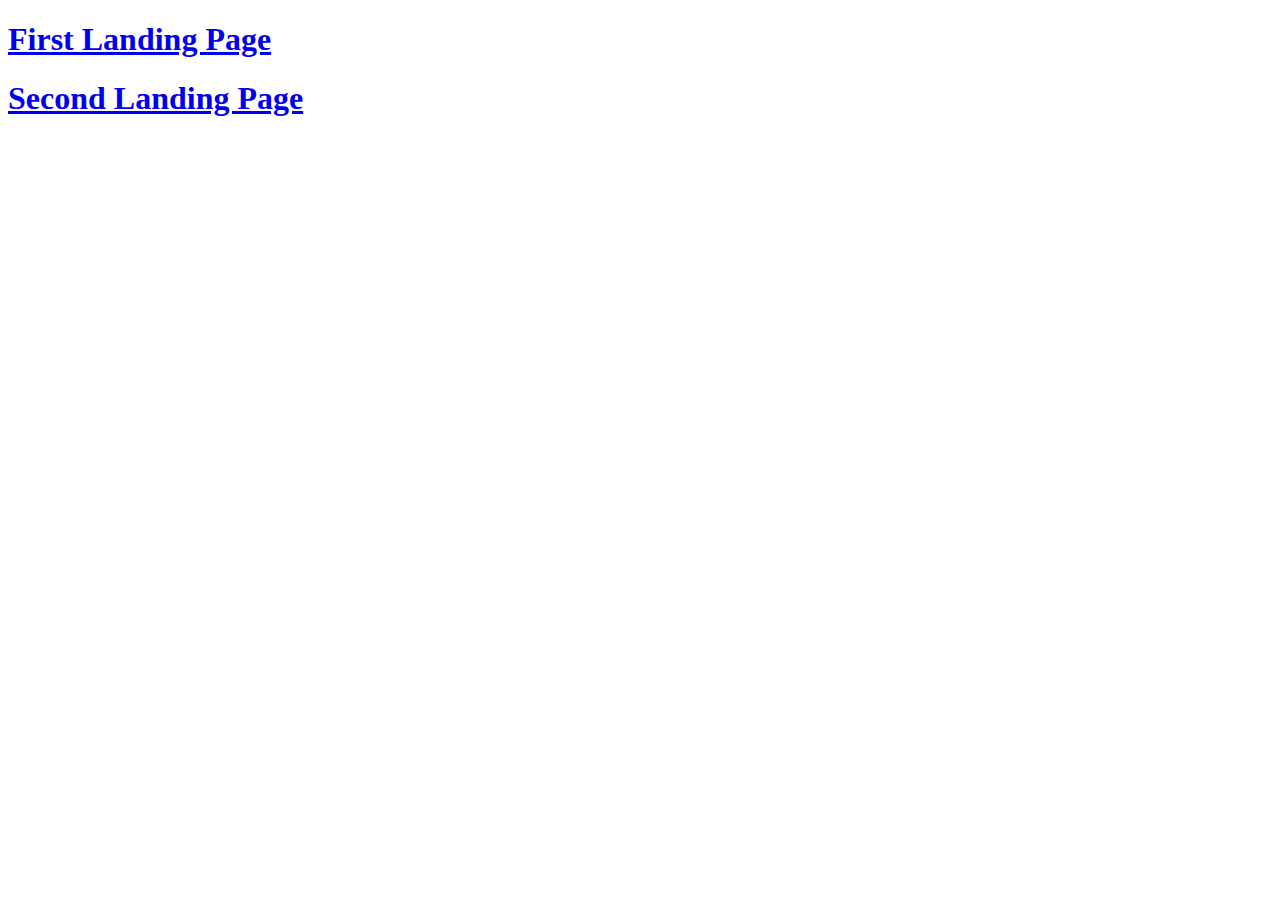
<file: index.html>
<!DOCTYPE html>
<html lang="en">

<head>
    <meta charset="UTF-8">
    <meta name="viewport" content="width=device-width, initial-scale=1.0">
    <title>Landing Pages</title>
</head>

<body>
    <a href="./01/index.html">
        <h1>First Landing Page</h1>
    </a>
    <!-- <a href="./02/index.html">
        <h1>Second Landing Page</h1>
    </a> -->
    <a href="./03/index.html">
        <h1>Second Landing Page</h1>
    </a>
</body>

</html>
</file>
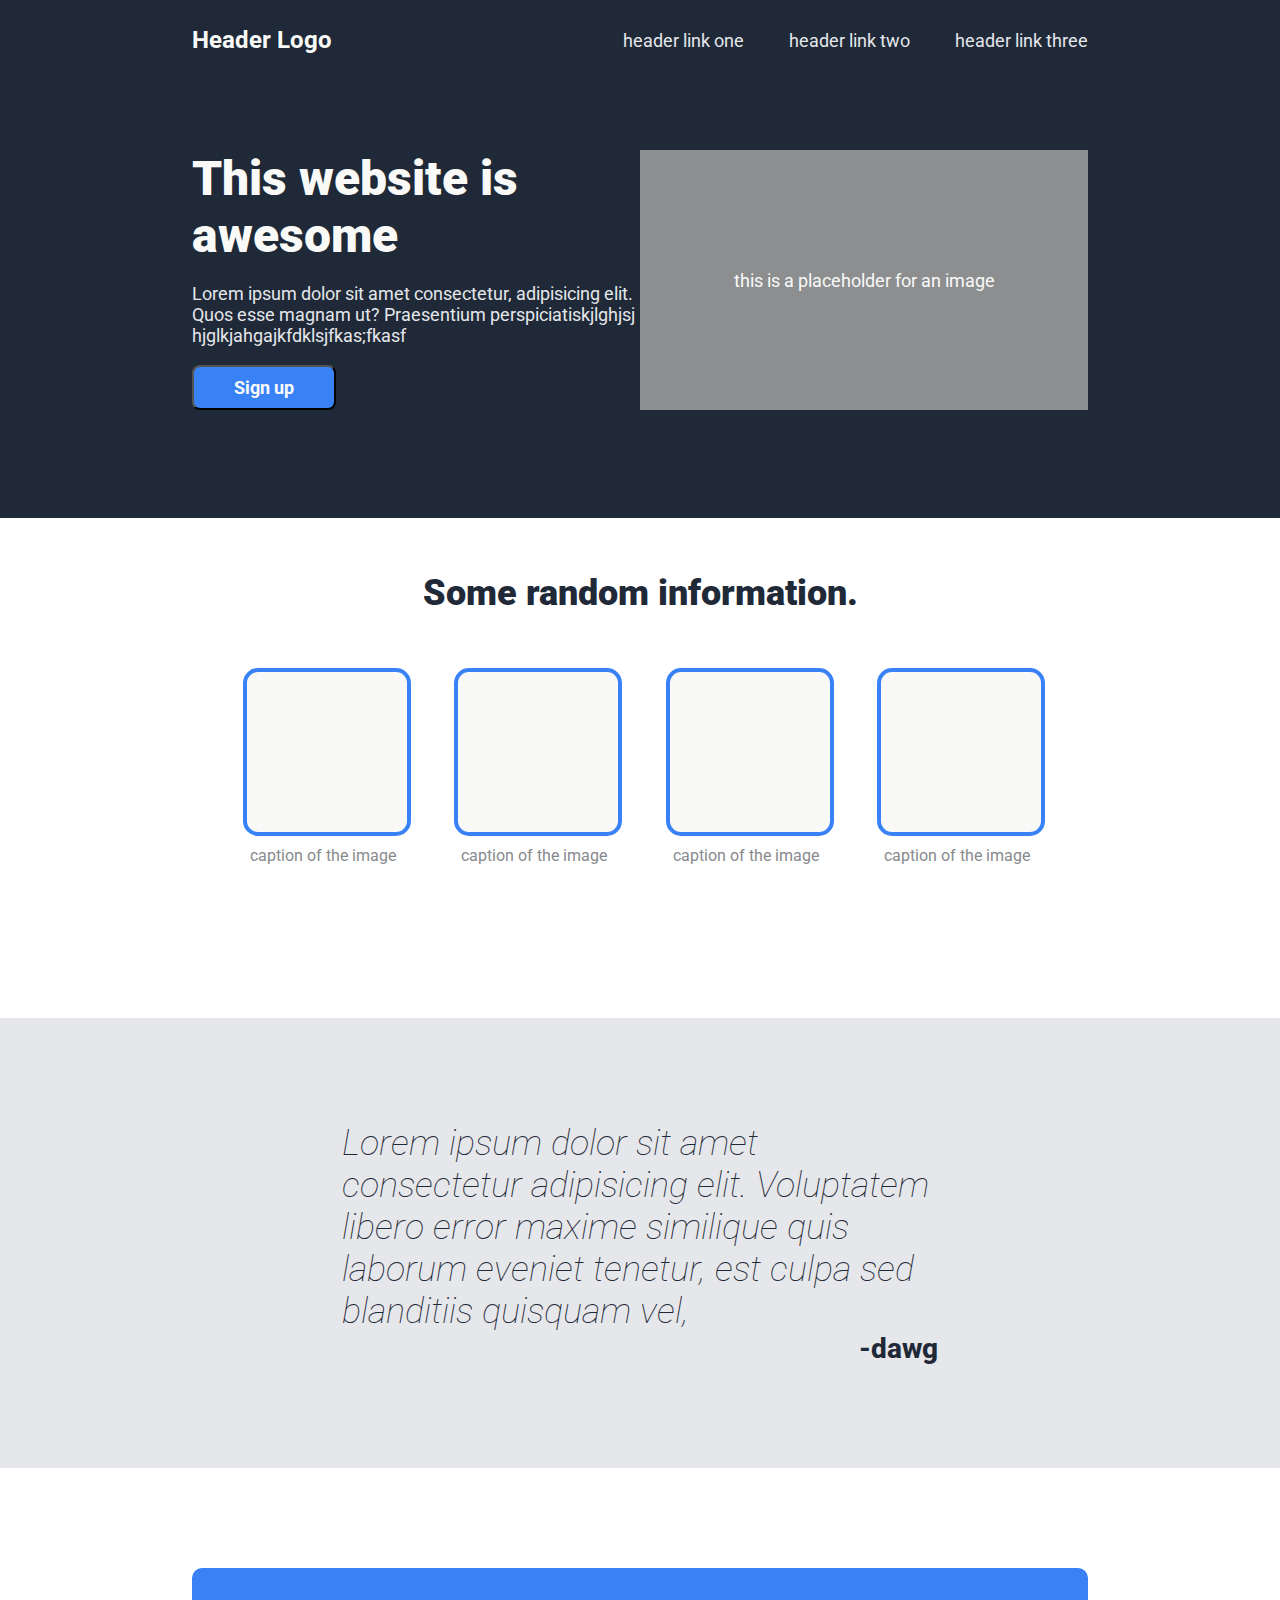
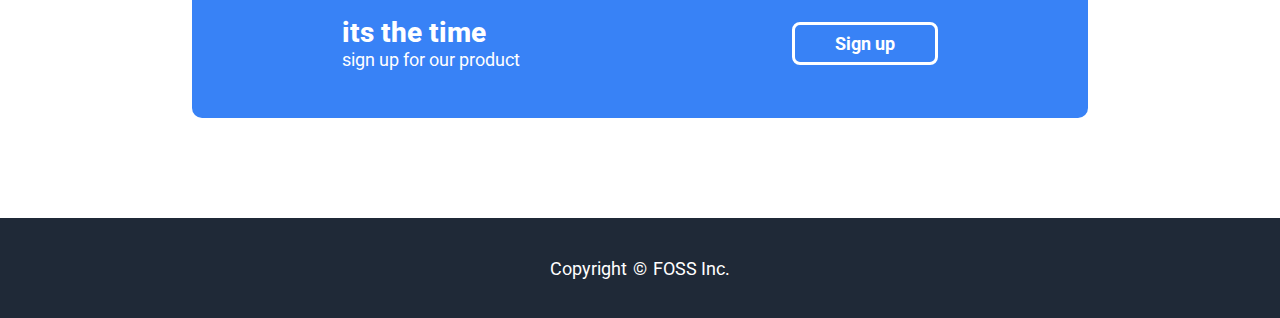
<file: 01/index.html>
<!DOCTYPE html>
<html lang="en">

<head>
    <meta charset="UTF-8">
    <meta name="viewport" content="width=device-width, initial-scale=1.0">
    <title>01</title>

    <link rel="stylesheet" href="styles.css">

    <link rel="preconnect" href="https://fonts.googleapis.com">
    <link rel="preconnect" href="https://fonts.gstatic.com" crossorigin>
    <link href="https://fonts.googleapis.com/css2?family=Roboto&display=swap" rel="stylesheet">
</head>

<body>

    <div class="header">
        <div class="header-logo">
            Header Logo
        </div>
        <div class="header-links">
            <div class="link-one">
                header link one
            </div>
            <div class="link-two">
                header link two
            </div>
            <div class="link-three">
                header link three
            </div>
        </div>
    </div>

    <div class="hero">
        <div class="hero-information">
            <div class="heading">
                This website is awesome
            </div>
            <div class="details">
                Lorem ipsum dolor sit amet consectetur, adipisicing elit. Quos esse magnam ut? Praesentium
                perspiciatiskjlghjsj hjglkjahgajkfdklsjfkas;fkasf
            </div>
            <div class="btn">
                <button type="button">Sign up</button>
            </div>
        </div>
        <div class="hero-image">
            this is a placeholder for an image
        </div>
    </div>

    <div class="information">
        <div class="information-heading">
            Some random information.
        </div>
        <div class="information-data">
            <div class="info-image-caption-box">
                <div class="info-image">

                </div>
                <div class="info-caption">
                    caption of the image
                </div>
            </div>
            <div class="info-image-caption-box">
                <div class="info-image">

                </div>
                <div class="info-caption">
                    caption of the image
                </div>
            </div>
            <div class="info-image-caption-box">
                <div class="info-image">

                </div>
                <div class="info-caption">
                    caption of the image
                </div>
            </div>
            <div class="info-image-caption-box">
                <div class="info-image">

                </div>
                <div class="info-caption">
                    caption of the image
                </div>
            </div>
        </div>
    </div>

    <div class="quote">
        <div class="quote-outerbox">
            <div class="quote-quote">
                Lorem ipsum dolor sit amet consectetur adipisicing elit. Voluptatem libero error maxime similique quis
                laborum eveniet tenetur, est culpa sed blanditiis quisquam vel,
            </div>
            <div class="quote-author">
                -dawg
            </div>
        </div>
    </div>

    <div class="signup">
        <div class="signup-inside-box">
            <div class="signup-info">
                <div class="signup-info-heading">
                    its the time
                </div>
                <div class="signup-info-data">
                    sign up for our product
                </div>
            </div>
            <div class="signup-btn">
                <button>Sign up</button>
            </div>
        </div>
    </div>

    <div class="footer">
        Copyright <span>&#169;</span> FOSS Inc.
    </div>

</body>

</html>
</file>
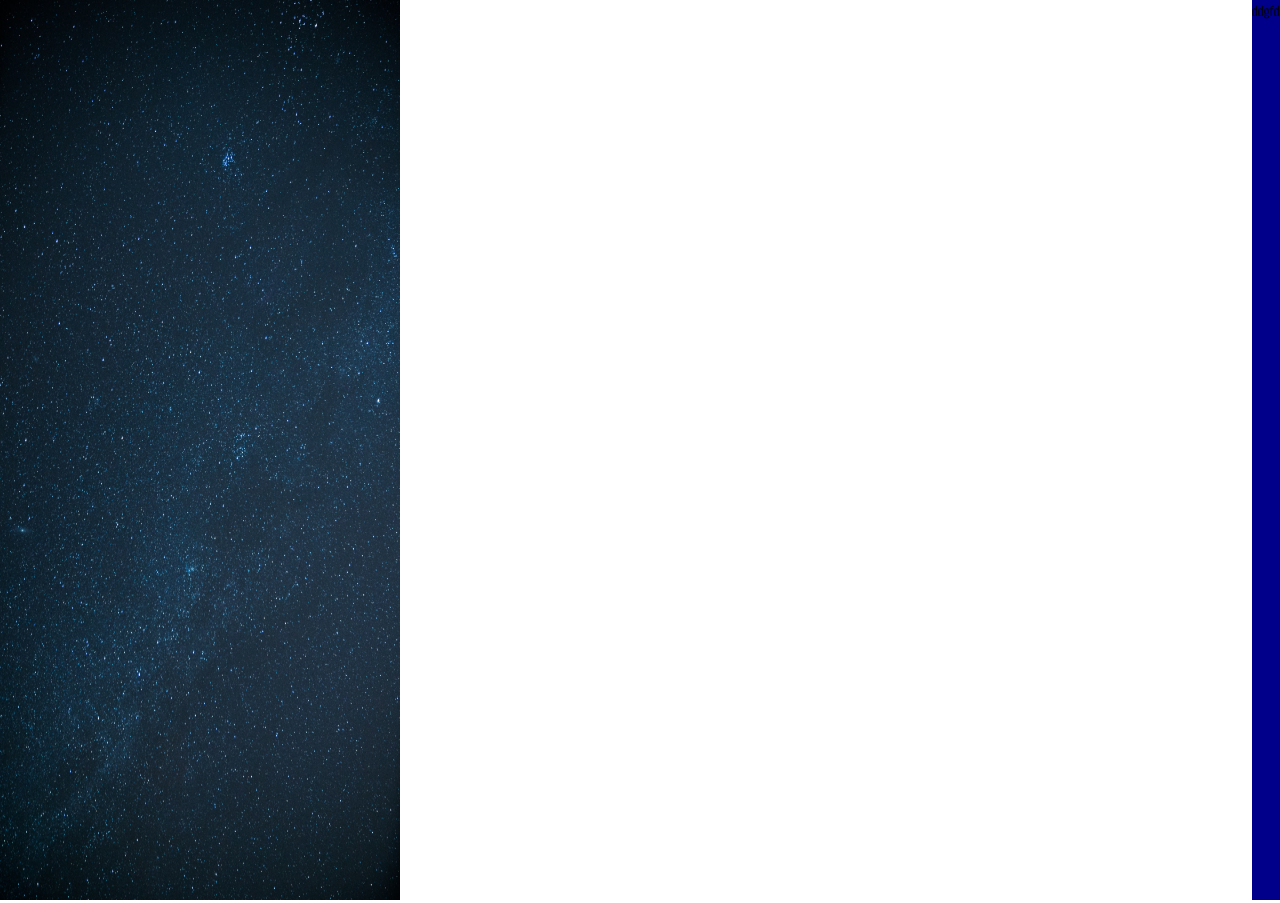
<file: 02/index.html>
<!DOCTYPE html>
<html lang="en">

<head>
    <meta charset="UTF-8">
    <meta name="viewport" content="width=device-width, initial-scale=1.0">
    <title>02</title>

    <link rel="stylesheet" href="./styles.css">
</head>

<body>
    <div class="img">
        <img src="./assets/guille-pozzi-sbcIAn4Mn14-unsplash.jpg" alt="">
    </div>
    <div class="main-page">
        ddgfd 
    </div>
</body>

</html>
</file>
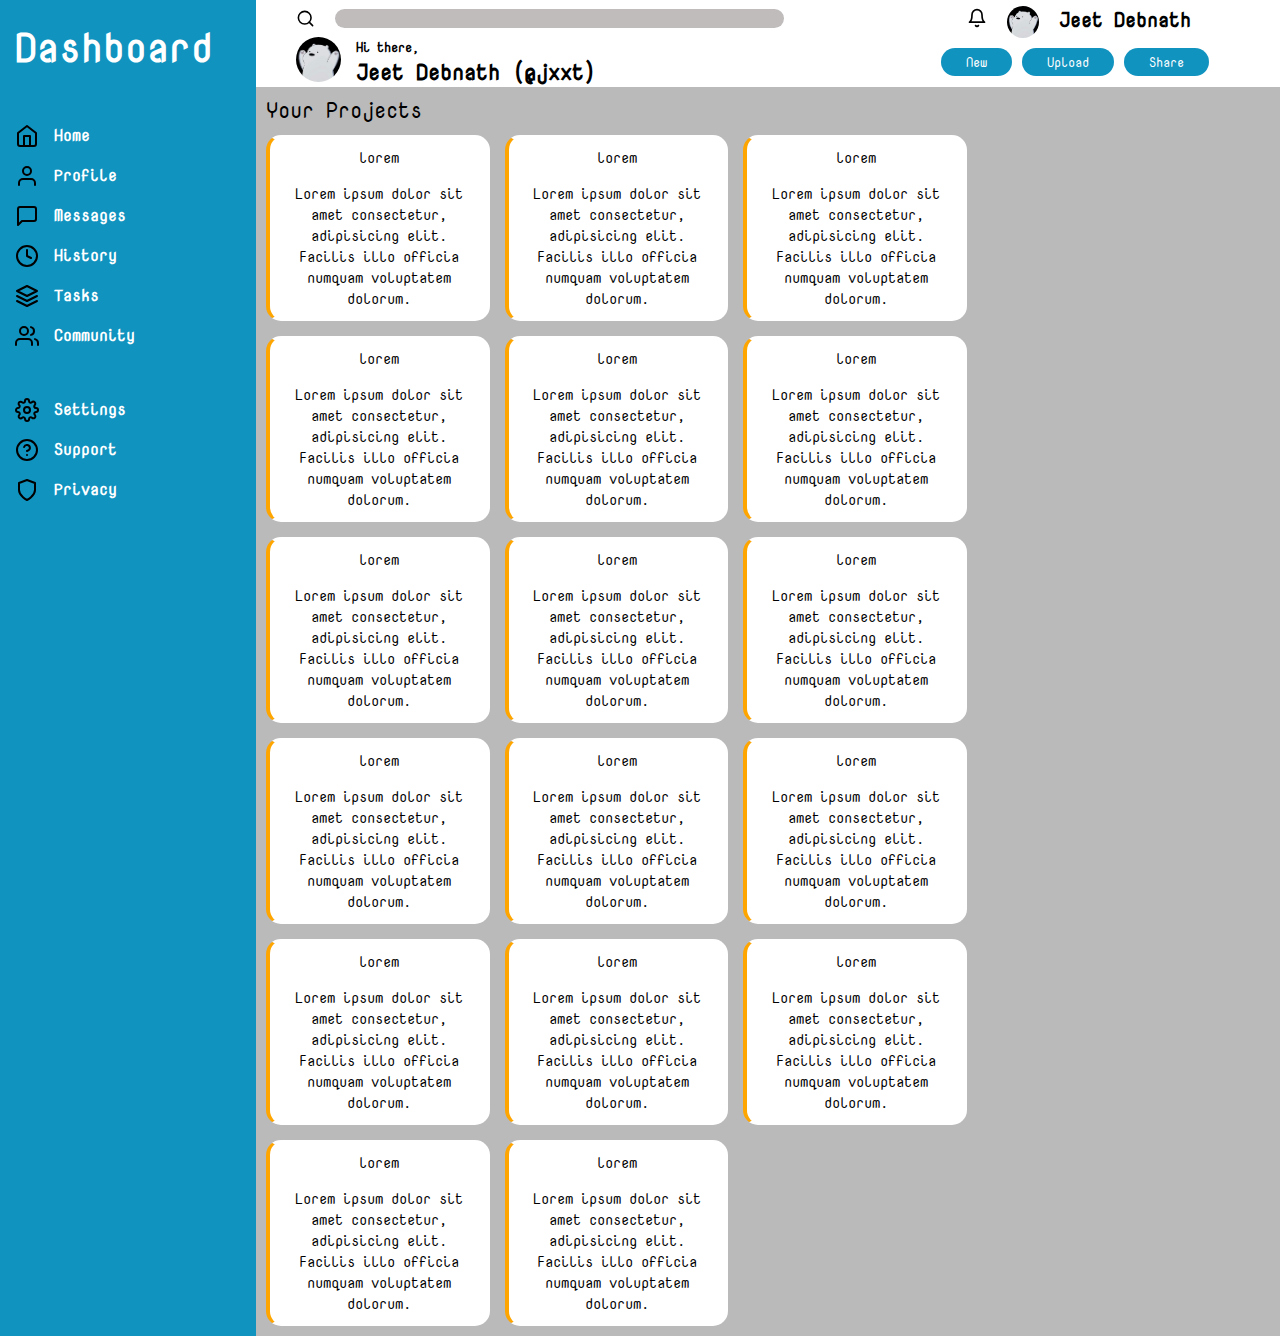
<file: 03/index.html>
<!DOCTYPE html>
<html lang="en">

<head>
    <meta charset="UTF-8">
    <meta name="viewport" content="width=device-width, initial-scale=1.0">
    <title>03</title>

    <link rel="stylesheet" href="./styles.css">
</head>

<body>
    <div class="header">
        <div class="top">
            <div class="searchbar">
                <img src="./assets/search.svg" alt="">
                <div></div>
            </div>
            <div class="user">
                <div class="bell">
                    <img src="./assets/bell.svg" height="20px" alt="">
                </div>
                <div class="prof-pic">
                    <img src="./assets/pic.jpeg" height="32px" alt="">
                </div>
                <div class="name">Jeet Debnath</div>
            </div>
        </div>
        <div class="bottom">
            <div class="greet">
                <div class="prof-pic">
                    <img src="./assets/pic.jpeg" height="45px" alt="">
                </div>
                <div class="hello">
                    <div class="hi">
                        Hi there,
                    </div>
                    <div class="name">
                        Jeet Debnath (@jxxt)
                    </div>
                </div>
            </div>
            <div class="btns">
                <button>New</button>
                <button>Upload</button>
                <button>Share</button>
            </div>
        </div>
    </div>

    <div class="sidebar">
        <div class="main-seidebar">
            <div class="heading">
                Dashboard
            </div>
            <div class="option-list-1">
                <div class="options">
                    <img src="./assets/home.svg" alt="">
                    <div>Home</div>
                </div>
                <div class="options">
                    <img src="./assets/profile.svg" alt="">
                    <div>Profile</div>
                </div>
                <div class="options">
                    <img src="./assets/message.svg" alt="">
                    <div>Messages</div>
                </div>
                <div class="options">
                    <img src="./assets/history.svg" alt="">
                    <div>History</div>
                </div>
                <div class="options">
                    <img src="./assets/tasks.svg" alt="">
                    <div>Tasks</div>
                </div>
                <div class="options">
                    <img src="./assets/community.svg" alt="">
                    <div>Community</div>
                </div>
            </div>
            <div class="option-list-2">
                <div class="options">
                    <img src="./assets/settings.svg" alt="">
                    <div>Settings</div>
                </div>
                <div class="options">
                    <img src="./assets/support.svg" alt="">
                    <div>Support</div>
                </div>
                <div class="options">
                    <img src="./assets/privacy.svg" alt="">
                    <div>Privacy</div>
                </div>
            </div>
        </div>
    </div>

    <div class="content">
        <div class="projects">
            <div class="heading">
                Your Projects
            </div>
            <div class="all-project-box">
                <div class="project-box">
                    <div class="box">
                        <div class="box-heading">
                            lorem
                        </div>
                        <div class="box-content">
                            Lorem ipsum dolor sit amet consectetur, adipisicing elit. Facilis illo officia numquam
                            voluptatem dolorum.
                        </div>
                    </div>
                </div>
                <div class="project-box">
                    <div class="box">
                        <div class="box-heading">
                            lorem
                        </div>
                        <div class="box-content">
                            Lorem ipsum dolor sit amet consectetur, adipisicing elit. Facilis illo officia numquam
                            voluptatem dolorum.
                        </div>
                    </div>
                </div>
                <div class="project-box">
                    <div class="box">
                        <div class="box-heading">
                            lorem
                        </div>
                        <div class="box-content">
                            Lorem ipsum dolor sit amet consectetur, adipisicing elit. Facilis illo officia numquam
                            voluptatem dolorum.
                        </div>
                    </div>
                </div>
                <div class="project-box">
                    <div class="box">
                        <div class="box-heading">
                            lorem
                        </div>
                        <div class="box-content">
                            Lorem ipsum dolor sit amet consectetur, adipisicing elit. Facilis illo officia numquam
                            voluptatem dolorum.
                        </div>
                    </div>
                </div>
                <div class="project-box">
                    <div class="box">
                        <div class="box-heading">
                            lorem
                        </div>
                        <div class="box-content">
                            Lorem ipsum dolor sit amet consectetur, adipisicing elit. Facilis illo officia numquam
                            voluptatem dolorum.
                        </div>
                    </div>
                </div>
                <div class="project-box">
                    <div class="box">
                        <div class="box-heading">
                            lorem
                        </div>
                        <div class="box-content">
                            Lorem ipsum dolor sit amet consectetur, adipisicing elit. Facilis illo officia numquam
                            voluptatem dolorum.
                        </div>
                    </div>
                </div>
                <div class="project-box">
                    <div class="box">
                        <div class="box-heading">
                            lorem
                        </div>
                        <div class="box-content">
                            Lorem ipsum dolor sit amet consectetur, adipisicing elit. Facilis illo officia numquam
                            voluptatem dolorum.
                        </div>
                    </div>
                </div>
                <div class="project-box">
                    <div class="box">
                        <div class="box-heading">
                            lorem
                        </div>
                        <div class="box-content">
                            Lorem ipsum dolor sit amet consectetur, adipisicing elit. Facilis illo officia numquam
                            voluptatem dolorum.
                        </div>
                    </div>
                </div>
                <div class="project-box">
                    <div class="box">
                        <div class="box-heading">
                            lorem
                        </div>
                        <div class="box-content">
                            Lorem ipsum dolor sit amet consectetur, adipisicing elit. Facilis illo officia numquam
                            voluptatem dolorum.
                        </div>
                    </div>
                </div>
                <div class="project-box">
                    <div class="box">
                        <div class="box-heading">
                            lorem
                        </div>
                        <div class="box-content">
                            Lorem ipsum dolor sit amet consectetur, adipisicing elit. Facilis illo officia numquam
                            voluptatem dolorum.
                        </div>
                    </div>
                </div>
                <div class="project-box">
                    <div class="box">
                        <div class="box-heading">
                            lorem
                        </div>
                        <div class="box-content">
                            Lorem ipsum dolor sit amet consectetur, adipisicing elit. Facilis illo officia numquam
                            voluptatem dolorum.
                        </div>
                    </div>
                </div>
                <div class="project-box">
                    <div class="box">
                        <div class="box-heading">
                            lorem
                        </div>
                        <div class="box-content">
                            Lorem ipsum dolor sit amet consectetur, adipisicing elit. Facilis illo officia numquam
                            voluptatem dolorum.
                        </div>
                    </div>
                </div>
                <div class="project-box">
                    <div class="box">
                        <div class="box-heading">
                            lorem
                        </div>
                        <div class="box-content">
                            Lorem ipsum dolor sit amet consectetur, adipisicing elit. Facilis illo officia numquam
                            voluptatem dolorum.
                        </div>
                    </div>
                </div>
                <div class="project-box">
                    <div class="box">
                        <div class="box-heading">
                            lorem
                        </div>
                        <div class="box-content">
                            Lorem ipsum dolor sit amet consectetur, adipisicing elit. Facilis illo officia numquam
                            voluptatem dolorum.
                        </div>
                    </div>
                </div>
                <div class="project-box">
                    <div class="box">
                        <div class="box-heading">
                            lorem
                        </div>
                        <div class="box-content">
                            Lorem ipsum dolor sit amet consectetur, adipisicing elit. Facilis illo officia numquam
                            voluptatem dolorum.
                        </div>
                    </div>
                </div>
                <div class="project-box">
                    <div class="box">
                        <div class="box-heading">
                            lorem
                        </div>
                        <div class="box-content">
                            Lorem ipsum dolor sit amet consectetur, adipisicing elit. Facilis illo officia numquam
                            voluptatem dolorum.
                        </div>
                    </div>
                </div>
                <div class="project-box">
                    <div class="box">
                        <div class="box-heading">
                            lorem
                        </div>
                        <div class="box-content">
                            Lorem ipsum dolor sit amet consectetur, adipisicing elit. Facilis illo officia numquam
                            voluptatem dolorum.
                        </div>
                    </div>
                </div>
            </div>
        </div>
        <div class="announcements">

        </div>
        <div class="trending">

        </div>
    </div>
</body>

</html>
</file>
<file: 01/styles.css>
html {
    scroll-behavior: smooth;
}

* {
    margin: 0;
    padding: 0;
    font-family: 'Roboto', sans-serif;
}


body {
    width: 100%;
    display: flex;
    flex-direction: column;
}


.header {
    background-color: #1f2937;
    height: 80px;
    padding: 0 15%;
    display: flex;
    justify-content: space-between;
    align-items: center;
}

.header-logo {
    color: #F9FAF8;
    font-size: 24px;
    font-weight: bold;
}

.header-links {
    color: #E5E7EB;
    display: flex;
    gap: 45px;
    font-size: 18px;
}


.hero {
    background-color: #1f2937;
    height: 400px;
    padding: 0 15%;
    display: flex;
    align-items: center;
    padding-bottom: 3%;
}

.hero-information {
    display: flex;
    flex-direction: column;
    justify-content: space-between;
    width: 50%;
    height: 65%;
}

.heading {
    color: #F9FAF8;
    font-size: 48px;
    font-weight: 900;
}

.details {
    flex-wrap: wrap;
    color: #E5E7EB;
    font-size: 18px;
}

.btn button {
    background-color: #3882F6;
    color: #F9FAF8;
    padding: 10px 40px;
    font-weight: bold;
    border-radius: 8px;
    font-size: 18px;
}

.hero-image {
    background-color: #8c8e90;
    height: 65%;
    color: #F9FAF8;
    flex: 1;
    font-size: 18px;
    display: flex;
    align-items: center;
    justify-content: center;
}


.information {
    background-color: #fff;
    height: 500px;
    padding: 0 15%;
    display: flex;
    flex-direction: column;
    justify-content: space-evenly;
}

.information-heading {
    color: #1F2937;
    font-size: 36px;
    font-weight: 900;
    text-align: center;
}

.information-data {
    display: flex;
    justify-content: space-evenly;
    padding-bottom: 100px;
}

.info-image-caption-box {
    display: flex;
    flex-direction: column;
    gap: 10px;
    width: 160px;
}

.info-image {
    border: 4px solid #3882F6;
    height: 160px;
    width: 160px;
    border-radius: 15px;
    background-color: #F9FAF8;
}

.info-caption {
    text-align: center;
    color: #888a8d;
}


.quote {
    background-color: #E5E7EB;
    height: 450px;
    padding: 0 15%;
    display: flex;
    justify-content: center;
    align-items: center;
    flex-wrap: wrap;
}

.quote-outerbox {
    padding: 0% 150px;
}

.quote-quote {
    font-size: 36px;
    font-weight: 100;
    color: #1F2937;
    font-style: italic;
}

.quote-author {
    display: flex;
    justify-content: flex-end;
    font-size: 28px;
    font-weight: 800;
    color: #1F2937;
}


.signup {
    background-color: #fff;
    height: 350px;
    padding: 0 15%;
    display: flex;
    align-items: center;
    color: white;
}

.signup-inside-box {
    background-color: #3882F6;
    height: 150px;
    width: 100%;
    border-radius: 10px;
    display: flex;
    padding: 0% 150px;
    justify-content: space-between;
    align-items: center;
}

/* .signup-info{} */

.signup-info-heading {
    font-size: 28px;
    font-weight: 800;
}

.signup-info-data {
    font-size: 18px;
}

.signup-btn button {
    background-color: #3882F6;
    color: white;
    border: 3px solid white;
    padding: 8px 40px;
    font-weight: bold;
    border-radius: 8px;
    font-size: 18px;
}


.footer {
    background-color: #1f2937;
    height: 100px;
    padding: 0 15%;
    color: white;
    display: flex;
    justify-content: center;
    align-items: center;
    font-size: 18px;
}

.footer span {
    padding: 0 6px;
}
</file>
<file: 02/styles.css>
@import url('https://fonts.googleapis.com/css2?family=Agdasima&display=swap');

* {
    margin: 0;
    padding: 0;
    font-family: 'Agdasima', sans-serif;
    height: 100vh;
    width: 100%;
}

body {
    
    display: flex;

}

.img img {
    /* height: 99vh; */
    width: 400px;
    /* padding-bottom: 0; */
}

.main-page {
    display: flex;
    flex: 1;
    background-color: darkblue;
}
</file>
<file: 03/styles.css>
@import url('https://fonts.googleapis.com/css2?family=Nova+Mono&display=swap');

* {
    padding: 0%;
    margin: 0%;
    font-family: 'Nova Mono', monospace;
}

body {
    height: 100vh;
    width: 100%;
    display: grid;
    grid-template: 1fr 4fr / 1fr 4fr;
}

.header {
    grid-row: 1 / 2;
    grid-column: 2 / 3;
    background-color: white;
    /* display: grid;
    grid-template-rows: 2fr 3fr; */
    display: grid;
    grid-template: 3fr 4fr;
}

.top {
    display: grid;
    grid-template-columns: 2fr 1fr;
    align-items: center;
}

.searchbar {
    display: flex;
    height: 50%;
    gap: 20px;
    padding-left: 40px;
}

.searchbar div {
    background-color: rgb(192, 188, 188);
    width: 70%;
    border-radius: 20px;
}

.user {
    height: 65%;
    display: flex;
    justify-content: center;
    gap: 20px;
    padding-right: 60px;
}

.bell {
    display: flex;
    align-items: center;
    /* line-height: 100%; */
}

.user .name {
    display: flex;
    align-items: center;
    font-size: 20px;
    font-weight: bold;
}

.prof-pic img {
    border-radius: 50%;
}

/* .user img {
    height: 100%;
} */

.bottom {
    display: grid;
    grid-template-columns: 3fr 2fr;
    align-items: center;
}

.greet {
    height: 80%;
    display: flex;
    align-items: center;
    gap: 15px;
    padding-left: 40px;
}

.hello {
    font-weight: bold;
}

.hi {
    font-size: 13px;
}

.name {
    /* font-weight: bolder */
    font-size: 22px;
}

.btns {
    height: 80%;
    display: flex;
    align-items: center;
    gap: 10px;
    justify-content: center;
}

.btns button {
    background-color: rgb(17, 147, 191);
    color: white;
    border-radius: 20px;
    padding: 5px 25px;
    border: 0px;
}

.sidebar {
    grid-row: 1 / 3;
    grid-column: 1 / 2;
    background-color: rgb(17, 147, 191);
    display: grid;
    /* grid-template: 1fr; */
    color: white;
}

.main-seidebar {
    height: 90vh;
    /* background-color: blueviolet; */
    display: flex;
    flex-direction: column;
    gap: 50px;
}

.sidebar .heading {
    font-size: 39px;
    font-weight: bold;
    align-items: center;
    margin-left: 15px;
    margin-top: 20px;
}

.option-list-1 {
    margin-left: 15px;
    display: flex;
    flex-direction: column;
    gap: 16px;
}

.option-list-1:hover {
    cursor: pointer;
}

.option-list-2 {
    margin-left: 15px;
    display: flex;
    flex-direction: column;
    gap: 16px;
}

.option-list-2:hover {
    cursor: pointer;
}

.options {
    display: flex;
    gap: 15px;
}

.options div {
    font-weight: bold;
}

.content {
    grid-row: 2 / 3;
    grid-column: 2 / 3;
    background-color: rgb(186, 186, 186);
    display: grid;
    grid-template: 1fr 1fr / 5fr 2fr;
    gap: 15px;
}

.projects {
    /* border: solid 2px black; */
    grid-row: 1 / 3;
    grid-column: 1/ 2;
    display: flex;
    flex-direction: column;
    /* gap: 10px; */
}

.projects .heading {
    font-size: 22px;
    margin-left: 10px;
    margin-top: 7px;
}

.all-project-box {
    /* border: solid 2px black; */
    flex: 1;
    padding: 10px;
    font-size: 15px;
    /* background-color: #bccbde; */
    display: grid;
    grid-template-columns: repeat(auto-fit, minmax(200px, 1fr));
    gap: 15px;
}

.box {
    border: 2px solid white;
    text-align: center;
    background-color: white;
    border-radius: 15px;
    border-left: 4px orange solid;
    display: flex;
    flex-direction: column;
    gap: 15px;
    padding: 10px;
}

.announcements {
    /* border: solid 2px black; */
    /* grid-row: 1 / 2; */
}

.trending {
    /* border: solid 2px black; */
    /* grid-row: 2 / 3; */
}
</file>
